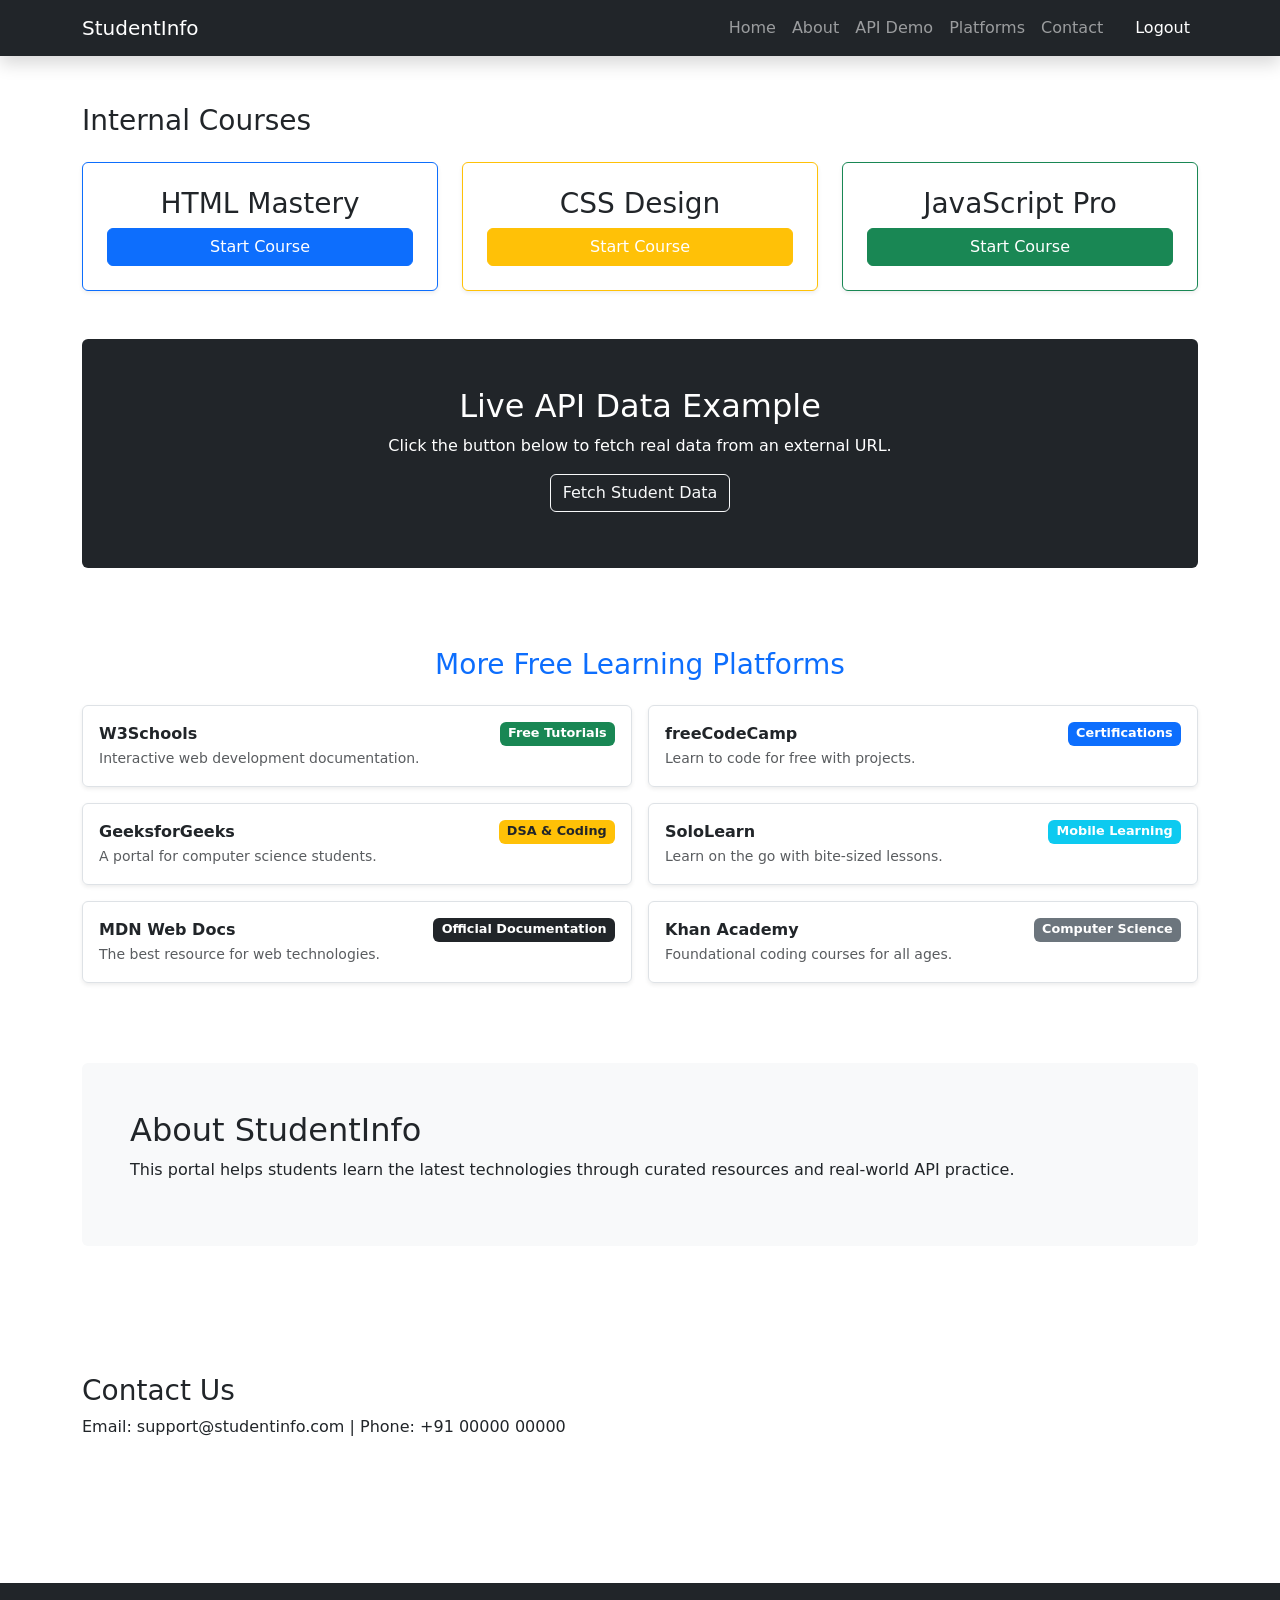
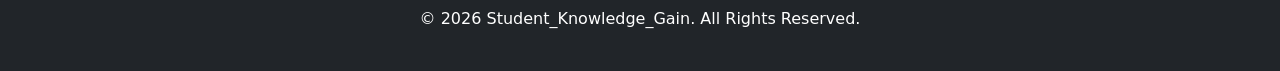
<file: home_page.html>
<!DOCTYPE html>
<html lang="en">
<head>
    <meta charset="UTF-8">
    <meta name="viewport" content="width=device-width, initial-scale=1.0">
    <title>Home - Student Dashboard</title>
    <!-- Bootstrap CSS -->
    <link href="https://cdn.jsdelivr.net/npm/bootstrap@5.3.0/dist/css/bootstrap.min.css" rel="stylesheet">
    <style>
        html { scroll-behavior: smooth; }
        .course-card:hover { transform: scale(1.05); transition: 0.3s; }
        section { padding: 80px 0; }
        .sticky-top { top: 0; z-index: 1020; }
        .platform-badge { font-size: 0.8rem; }
    </style>
</head>
<body onload="homeLoaded()">

<!-- Navbar Section -->
<nav class="navbar navbar-expand-lg navbar-dark bg-dark shadow sticky-top">
  <div class="container">
    <a class="navbar-brand" href="#">StudentInfo</a>
    <button class="navbar-toggler" type="button" data-bs-toggle="collapse" data-bs-target="#navMenu">
        <span class="navbar-toggler-icon"></span>
    </button>
    <div class="collapse navbar-collapse" id="navMenu">
      <ul class="navbar-nav ms-auto">
        <li class="nav-item"><a class="nav-link" href="#">Home</a></li>
        <li class="nav-item"><a class="nav-link" href="#about">About</a></li>
        <li class="nav-item"><a class="nav-link" href="#api-section">API Demo</a></li>
        <li class="nav-item"><a class="nav-link" href="#platforms">Platforms</a></li>
        <li class="nav-item"><a class="nav-link" href="#contact">Contact</a></li>
        <li class="nav-item"><a class="nav-link btn btn-danger btn-sm text-white ms-lg-3" href="register.html">Logout</a></li>
      </ul>
    </div>
  </div>
</nav>

<div class="container mt-5">
    <!-- Courses Section -->
    <h3 class="mb-4">Internal Courses</h3>
    <div class="row g-4 justify-content-center">
        <div class="col-md-4">
            <div class="card h-100 p-4 border-primary course-card shadow-sm text-center">
                <h3>HTML Mastery</h3>
                <a href="https://www.w3schools.com/html/" target="_blank" class="btn btn-primary mt-auto">Start Course</a>
            </div>
        </div>
        <div class="col-md-4">
            <div class="card h-100 p-4 border-warning course-card shadow-sm text-center">
                <h3>CSS Design</h3>
                <a href="https://www.w3schools.com/css/" target="_blank" class="btn btn-warning mt-auto text-white">Start Course</a>
            </div>
        </div>
        <div class="col-md-4">
            <div class="card h-100 p-4 border-success course-card shadow-sm text-center">
                <h3>JavaScript Pro</h3>
                <a href="https://www.w3schools.com/js/" target="_blank" class="btn btn-success mt-auto">Start Course</a>
            </div>
        </div>
    </div>

    <!-- API Section -->
    <section id="api-section" class="bg-dark text-white p-5 rounded mt-5">
        <div class="text-center">
            <h2>Live API Data Example</h2>
            <p>Click the button below to fetch real data from an external URL.</p>
            <button class="btn btn-outline-light mb-4" onclick="fetchApiData()">Fetch Student Data</button>
            
            <!-- This is where the API data will show -->
            <div id="api-content" class="row justify-content-center g-3">
                <!-- Data will be injected here by script.js -->
            </div>
        </div>
    </section>

    <!-- More Free Platforms Section -->
    <section id="platforms">
        <h3 class="mb-4 text-primary text-center">More Free Learning Platforms</h3>
        <div class="row g-3">
            <!-- Platform 1 -->
            <div class="col-md-6">
                <a href="https://www.w3schools.com" target="_blank" class="list-group-item list-group-item-action border p-3 shadow-sm rounded">
                    <div class="d-flex justify-content-between">
                        <strong>W3Schools</strong>
                        <span class="badge bg-success platform-badge">Free Tutorials</span>
                    </div>
                    <small class="text-muted">Interactive web development documentation.</small>
                </a>
            </div>
            <!-- Platform 2 -->
            <div class="col-md-6">
                <a href="https://www.freecodecamp.org" target="_blank" class="list-group-item list-group-item-action border p-3 shadow-sm rounded">
                    <div class="d-flex justify-content-between">
                        <strong>freeCodeCamp</strong>
                        <span class="badge bg-primary platform-badge">Certifications</span>
                    </div>
                    <small class="text-muted">Learn to code for free with projects.</small>
                </a>
            </div>
            <!-- Platform 3 -->
            <div class="col-md-6">
                <a href="https://www.geeksforgeeks.org" target="_blank" class="list-group-item list-group-item-action border p-3 shadow-sm rounded">
                    <div class="d-flex justify-content-between">
                        <strong>GeeksforGeeks</strong>
                        <span class="badge bg-warning text-dark platform-badge">DSA & Coding</span>
                    </div>
                    <small class="text-muted">A portal for computer science students.</small>
                </a>
            </div>
            <!-- Platform 4 -->
            <div class="col-md-6">
                <a href="https://www.sololearn.com" target="_blank" class="list-group-item list-group-item-action border p-3 shadow-sm rounded">
                    <div class="d-flex justify-content-between">
                        <strong>SoloLearn</strong>
                        <span class="badge bg-info platform-badge">Mobile Learning</span>
                    </div>
                    <small class="text-muted">Learn on the go with bite-sized lessons.</small>
                </a>
            </div>
            <!-- Platform 5 -->
            <div class="col-md-6">
                <a href="https://developer.mozilla.org" target="_blank" class="list-group-item list-group-item-action border p-3 shadow-sm rounded">
                    <div class="d-flex justify-content-between">
                        <strong>MDN Web Docs</strong>
                        <span class="badge bg-dark platform-badge">Official Documentation</span>
                    </div>
                    <small class="text-muted">The best resource for web technologies.</small>
                </a>
            </div>
            <!-- Platform 6 -->
            <div class="col-md-6">
                <a href="https://www.khanacademy.org/computing" target="_blank" class="list-group-item list-group-item-action border p-3 shadow-sm rounded">
                    <div class="d-flex justify-content-between">
                        <strong>Khan Academy</strong>
                        <span class="badge bg-secondary platform-badge">Computer Science</span>
                    </div>
                    <small class="text-muted">Foundational coding courses for all ages.</small>
                </a>
            </div>
        </div>
    </section>

    <!-- About Section -->
    <section id="about" class="bg-light p-5 rounded">
        <h2>About StudentInfo</h2>
        <p>This portal helps students learn the latest technologies through curated resources and real-world API practice.</p>
    </section>

    <!-- Contact Section -->
    <section id="contact" class="mt-5">
        <h3>Contact Us</h3>
        <p>Email: support@studentinfo.com | Phone: +91 00000 00000</p>
    </section>
</div>

<footer class="py-4 bg-dark text-white text-center mt-5">
    <p>&copy; 2026 Student_Knowledge_Gain. All Rights Reserved.</p>
</footer>

<!-- IMPORTANT: Link script.js at the end -->
<script src="script.js"></script>
<!-- Bootstrap JS -->
<script src="https://cdn.jsdelivr.net/npm/bootstrap@5.3.0/dist/js/bootstrap.bundle.min.js"></script>
</body>
</html>
</file>
